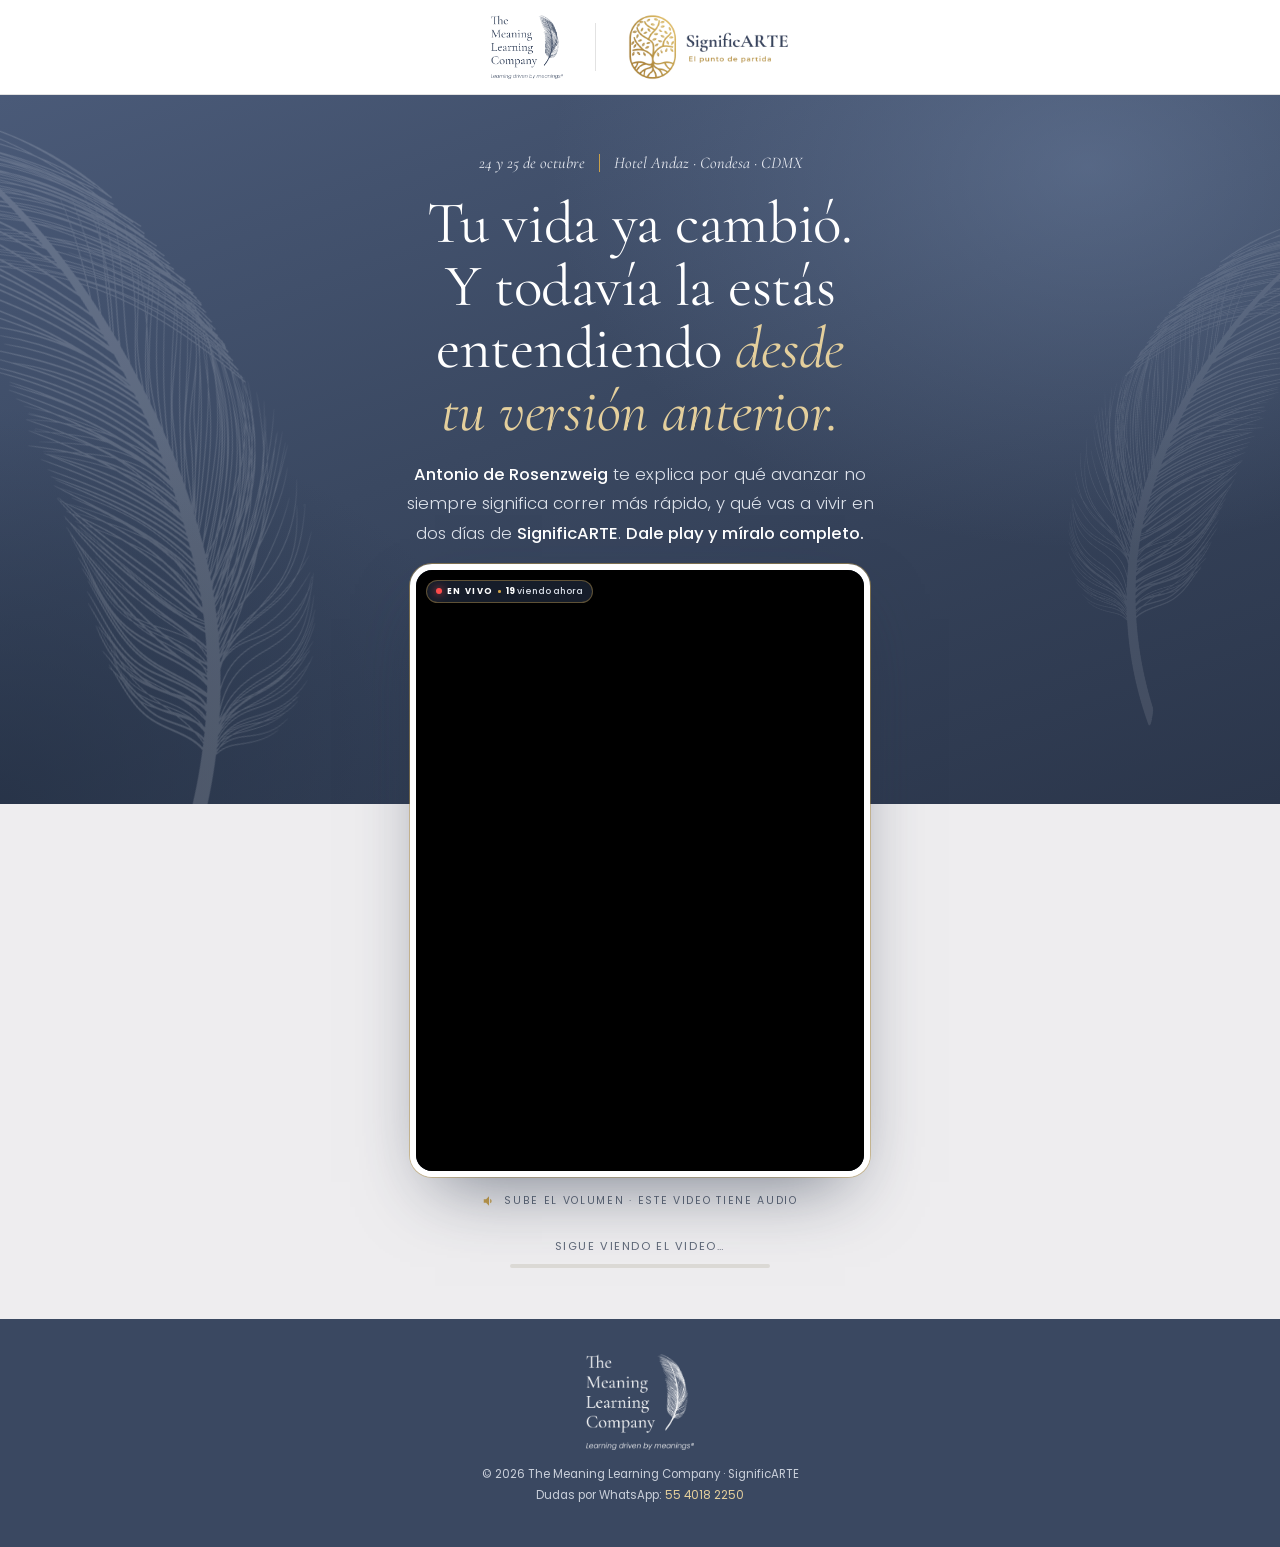
<file: index.html>
<!DOCTYPE html>
<html lang="es-MX">
<head>
<meta charset="UTF-8" />
<meta name="viewport" content="width=device-width, initial-scale=1.0" />
<!-- Meta Pixel Code -->
<script>
!function(f,b,e,v,n,t,s)
{if(f.fbq)return;n=f.fbq=function(){n.callMethod?
n.callMethod.apply(n,arguments):n.queue.push(arguments)};
if(!f._fbq)f._fbq=n;n.push=n;n.loaded=!0;n.version='2.0';
n.queue=[];t=b.createElement(e);t.async=!0;
t.src=v;s=b.getElementsByTagName(e)[0];
s.parentNode.insertBefore(t,s)}(window, document,'script',
'https://connect.facebook.net/en_US/fbevents.js');
fbq('init', '843814255481205');
fbq('track', 'PageView');
</script>
<noscript><img height="1" width="1" style="display:none"
src="https://www.facebook.com/tr?id=843814255481205&ev=PageView&noscript=1"
/></noscript>
<!-- End Meta Pixel Code -->
<title>SignificARTE · Mira este video antes de decidir</title>
<meta name="description" content="Antonio de Rosenzweig te explica en pocos minutos qué vas a vivir en SignificARTE. 24 y 25 de octubre, Hotel Andaz, CDMX." />
<meta property="og:title" content="SignificARTE · 24 y 25 de octubre · CDMX" />
<meta property="og:description" content="Tu vida ya cambió. Y todavía la estás entendiendo desde tu versión anterior. Dale play." />
<meta property="og:type" content="website" />
<meta property="og:image" content="img/significarte-logo.webp" />
<meta name="theme-color" content="#3A4861" />
<link rel="icon" href="img/favicon.png" />
<link rel="preconnect" href="https://fonts.googleapis.com" />
<link rel="preconnect" href="https://fonts.gstatic.com" crossorigin />
<link href="https://fonts.googleapis.com/css2?family=Cormorant+Garamond:ital,wght@0,300;0,400;0,500;0,600;1,300;1,400;1,500&family=EB+Garamond:ital@0;1&family=Poppins:wght@300;400;500;600;700&display=swap" rel="stylesheet" />

<style>
/* ============================================================
   SIGNIFICARTE · VSL vertical
   Estilo The Meaning Learning Company: azul pizarra + oro + blanco
   ============================================================ */
:root{
  --navy:#3A4861;
  --navy-2:#2F3B51;
  --navy-3:#243044;
  --gold:#CAA149;
  --gold-2:#B88F3A;
  --gold-soft:#E4CF9C;
  --wine:#8B0000;
  --paper:#FFFFFF;
  --mist:#EEEDEF;
  --ink:#3A4861;
  --ink-soft:#5F6878;
  --muted:#8F8F8F;
  --line:#E2E2E2;
  --serif:'Cormorant Garamond', 'EB Garamond', Georgia, serif;
  --sans:'Poppins', -apple-system, BlinkMacSystemFont, 'Segoe UI', sans-serif;
}

*{margin:0;padding:0;box-sizing:border-box}
html{scroll-behavior:smooth}
body{font-family:var(--sans);color:var(--ink);background:var(--mist);-webkit-font-smoothing:antialiased;overflow-x:hidden}
img{display:block;max-width:100%}

/* ---------- Barra superior (como su menú) ---------- */
.topbar{background:#fff;border-bottom:1px solid var(--line)}
.topbar .in{max-width:1080px;margin:0 auto;padding:14px 16px;display:flex;align-items:center;justify-content:center;gap:clamp(16px,4vw,32px)}
.topbar .tm{height:64px;width:auto;max-width:none}
.topbar .sg{height:66px;width:auto;max-width:none}
.topbar .div{width:1px;height:48px;background:var(--line)}
@media (max-width:420px){.topbar .tm{height:50px}.topbar .sg{height:50px}.topbar .div{height:38px}}

/* ---------- Hero azul con pluma ---------- */
.hero{
  position:relative;overflow:hidden;color:#fff;text-align:center;
  background:
    radial-gradient(70% 90% at 85% 10%, rgba(120,140,175,.45) 0%, rgba(120,140,175,0) 60%),
    radial-gradient(60% 80% at 0% 100%, rgba(36,48,68,.8) 0%, rgba(36,48,68,0) 70%),
    linear-gradient(160deg,#4A5A78 0%, #3A4861 45%, #2B364B 100%);
  padding:clamp(2.2rem,6vw,3.6rem) 16px clamp(12rem,38vw,16rem);
}
.hero .feather{
  position:absolute;pointer-events:none;opacity:.16;
  filter:brightness(0) invert(1);
}
.hero .feather.f1{height:130%;left:-6%;top:-12%;transform:rotate(-18deg)}
.hero .feather.f2{height:85%;right:-4%;top:6%;transform:rotate(22deg) scaleX(-1);opacity:.10}
@media (max-width:700px){.hero .feather.f1{height:95%;left:-22%}.hero .feather.f2{height:60%;right:-16%}}

.hero .in{position:relative;z-index:1;max-width:760px;margin:0 auto}
.badge{width:min(230px,58vw);height:auto;margin:0 auto 1.2rem;border-radius:18px;box-shadow:0 18px 40px -18px rgba(0,0,0,.55)}

.datebar{
  display:flex;align-items:center;justify-content:center;gap:14px;flex-wrap:wrap;
  font-family:var(--serif);font-style:italic;font-size:1.02rem;color:#E6E9F0;margin-bottom:1.2rem;
}
.datebar .v{width:1px;height:18px;background:var(--gold)}

h1{
  font-family:var(--serif);font-weight:400;
  font-size:clamp(2.1rem,6.3vw,3.7rem);line-height:1.06;letter-spacing:-.005em;
  color:#fff;margin:0 auto;max-width:20ch;text-wrap:balance;
}
h1 em{font-style:italic;color:var(--gold-soft)}

.sub{
  margin:1.1rem auto 0;max-width:48ch;
  font-size:clamp(.92rem,2vw,1.04rem);line-height:1.75;color:#DCE1EA;font-weight:300;
}
.sub b{color:#fff;font-weight:500}

/* ---------- Bloque claro con el VSL ---------- */
.stage{position:relative;text-align:center;padding:0 16px 3.2rem}
.vsl{position:relative;margin:calc(-1 * clamp(11rem,36vw,15rem)) auto 0;width:min(100%,460px,calc(74vh * .75));min-width:min(100%,280px);z-index:2}
.vsl-frame{
  position:relative;width:100%;aspect-ratio:3/4;border-radius:22px;overflow:hidden;
  background:linear-gradient(170deg,#4A5A78 0%,#2B364B 100%);
  border:6px solid #fff;
  box-shadow:0 30px 70px -25px rgba(36,48,68,.6), 0 0 0 1px rgba(202,161,73,.5);
}
.vsl-frame iframe,.vsl-frame video{position:absolute;inset:0;width:100%;height:100%;border:0;background:#000;object-fit:contain}

.live-badge{
  position:absolute;top:10px;left:10px;z-index:3;display:flex;align-items:center;gap:.32rem;
  padding:.26rem .55rem;border-radius:100px;
  background:rgba(36,48,68,.62);-webkit-backdrop-filter:blur(7px);backdrop-filter:blur(7px);
  border:1px solid rgba(202,161,73,.4);pointer-events:none;
}
.live-badge .livedot{width:6px;height:6px;border-radius:50%;background:#FF4B4B;box-shadow:0 0 8px #FF4B4B;animation:blink 1.4s infinite}
.live-badge .lv{font-size:.52rem;letter-spacing:.16em;text-transform:uppercase;font-weight:700;color:#fff}
.live-badge .sep2{width:2.5px;height:2.5px;border-radius:50%;background:var(--gold)}
.live-badge .cnt{font-size:.56rem;color:#DCE1EA;font-weight:500}
.live-badge .cnt b{color:#fff;font-weight:700}
@keyframes blink{0%,100%{opacity:1}50%{opacity:.25}}

.poster{position:absolute;inset:0;display:flex;flex-direction:column;align-items:center;justify-content:center;gap:1.05rem;cursor:pointer;padding:1.5rem;color:#fff}
.poster .pf{position:absolute;height:88%;right:-18%;bottom:-6%;opacity:.13;filter:brightness(0) invert(1);transform:rotate(14deg);pointer-events:none}
.play{
  position:relative;width:78px;height:78px;border-radius:50%;
  display:flex;align-items:center;justify-content:center;
  background:var(--gold);box-shadow:0 14px 34px -10px rgba(202,161,73,.8);transition:transform .25s ease;
}
.play::before{content:"";position:absolute;inset:-10px;border-radius:50%;border:2px solid rgba(228,207,156,.5);animation:ring 2.2s ease-out infinite}
@keyframes ring{0%{transform:scale(1);opacity:.7}100%{transform:scale(1.5);opacity:0}}
.poster:hover .play{transform:scale(1.07)}
.play svg{width:28px;height:28px;margin-left:5px;fill:#fff}
.poster .lbl{position:relative;color:var(--gold-soft);font-size:.62rem;letter-spacing:.3em;text-transform:uppercase;font-weight:600}
.poster .ttl{position:relative;font-family:var(--serif);font-style:italic;font-size:1.45rem;color:#fff;max-width:92%;line-height:1.22}
.poster .who{position:relative;font-size:.7rem;color:#DCE1EA;letter-spacing:.06em}

.mute-hint{
  margin-top:1rem;font-size:.66rem;letter-spacing:.16em;text-transform:uppercase;color:var(--ink-soft);
  display:flex;align-items:center;justify-content:center;gap:.5rem;
}
.mute-hint svg{width:14px;height:14px;fill:var(--gold)}

/* ---------- CTA con delay ---------- */
.cta-wrap{margin-top:1.8rem}
.locked{display:flex;flex-direction:column;align-items:center;gap:.55rem;color:var(--ink-soft);font-size:.7rem;letter-spacing:.14em;text-transform:uppercase;transition:opacity .4s ease}
.locked .bar{width:min(260px,70vw);height:4px;border-radius:100px;background:#DCDAD6;overflow:hidden}
.locked .bar span{display:block;height:100%;width:0;border-radius:100px;background:linear-gradient(90deg,var(--gold-2),var(--gold));transition:width .25s linear}
.locked.hide{opacity:0;pointer-events:none;height:0;margin:0;overflow:hidden}

.cta{opacity:0;transform:translateY(18px);pointer-events:none;height:0;overflow:hidden;transition:opacity .6s ease, transform .6s cubic-bezier(.2,.7,.2,1)}
.cta.show{opacity:1;transform:none;pointer-events:auto;height:auto;overflow:visible}

.card{
  max-width:440px;margin:0 auto;background:#fff;border-radius:6px;padding:1.6rem 1.4rem 1.5rem;
  box-shadow:0 18px 40px -26px rgba(36,48,68,.45);
}
.card .kicker{font-size:.62rem;letter-spacing:.28em;text-transform:uppercase;font-weight:600;color:var(--gold-2)}
.card h2{font-family:var(--serif);font-weight:400;font-size:2rem;color:var(--ink);line-height:1.1;margin-top:.3rem}
.card .rule{width:120px;height:1px;background:var(--line);margin:.9rem auto 1.1rem}

/* Fecha + lugar */
.ev{display:grid;grid-template-columns:auto 1fr;gap:14px;align-items:center;text-align:left;
  padding:14px;border-radius:14px;background:linear-gradient(135deg,#F8F6F1,#F1EEE6);border:1px solid #EAE3D2}
.ev + .ev{margin-top:10px}
.cal{width:66px;border-radius:12px;overflow:hidden;background:#fff;text-align:center;box-shadow:0 8px 18px -10px rgba(36,48,68,.45);border:1px solid #E6E1D6}
.cal .m{background:var(--wine);color:#fff;font-size:.58rem;font-weight:700;letter-spacing:.18em;padding:4px 0}
.cal .d{font-family:var(--serif);font-size:1.55rem;font-weight:600;color:var(--ink);line-height:1;padding:7px 0 2px}
.cal .y{font-size:.55rem;color:var(--muted);padding-bottom:6px;letter-spacing:.1em}
.pin{width:66px;height:66px;border-radius:12px;display:flex;align-items:center;justify-content:center;background:var(--navy);box-shadow:0 8px 18px -10px rgba(36,48,68,.6)}
.pin svg{width:28px;height:28px;fill:var(--gold)}
.ev .t{font-weight:700;color:var(--ink);font-size:.95rem;line-height:1.3;text-wrap:balance}
.ev .t.w{color:var(--wine)}
.ev .s{font-size:.74rem;color:var(--ink-soft);margin-top:3px;line-height:1.45}
.ev a{color:var(--gold-2);font-weight:600;text-decoration:none;font-size:.72rem;display:inline-flex;align-items:center;gap:4px;margin-top:4px}
.ev a:hover{text-decoration:underline}

.btn{
  position:relative;display:inline-flex;align-items:center;justify-content:center;gap:.6rem;
  margin-top:1.25rem;padding:.95rem 2.2rem;border-radius:100px;text-decoration:none;
  background:var(--gold);color:#fff;font-weight:600;font-size:.88rem;letter-spacing:.16em;text-transform:uppercase;
  box-shadow:0 14px 30px -12px rgba(202,161,73,.85);overflow:hidden;transition:background .2s ease, transform .2s ease;
  animation:pulse 2.4s ease-in-out infinite;
}
.btn::before{content:"";position:absolute;top:0;left:-60%;width:50%;height:100%;background:linear-gradient(105deg,transparent,rgba(255,255,255,.4),transparent);transform:skewX(-18deg);animation:sheen 3.4s ease-in-out infinite}
@keyframes sheen{0%{left:-60%}55%,100%{left:140%}}
@keyframes pulse{0%,100%{box-shadow:0 14px 30px -12px rgba(202,161,73,.7)}50%{box-shadow:0 18px 40px -10px rgba(202,161,73,1)}}
.btn svg{position:relative;width:17px;height:17px;fill:#fff}
.btn span{position:relative}
.btn:hover{background:var(--gold-2);transform:translateY(-2px)}
.scarcity{margin-top:.9rem;font-size:.74rem;color:var(--ink-soft);line-height:1.5}
.scarcity b{color:var(--ink)}

/* ---------- Footer azul ---------- */
footer{background:var(--navy);color:#C9CFDA;text-align:center;padding:2.2rem 16px 2.6rem;font-size:.72rem;line-height:1.8}
footer img{height:96px;width:auto;margin:0 auto .9rem;opacity:.95}
footer .tag{font-style:italic;color:#E6E9F0;margin-bottom:.6rem;font-size:.8rem}
footer a{color:var(--gold-soft);text-decoration:none}

/* ---------- Notificación "apartó su lugar" ---------- */
.notif{
  position:fixed;left:22px;bottom:22px;z-index:60;
  display:flex;align-items:center;gap:.8rem;width:min(350px,calc(100vw - 32px));
  padding:.78rem .95rem;padding-right:1.6rem;border-radius:12px;
  background:#fff;border:1px solid var(--line);border-left:4px solid var(--gold);
  box-shadow:0 22px 50px -18px rgba(36,48,68,.5);
  opacity:0;transform:translateY(22px) scale(.96);pointer-events:none;
  transition:opacity .5s ease, transform .5s cubic-bezier(.2,.7,.2,1);
}
.notif.show{opacity:1;transform:none;pointer-events:auto}
.notif .av{
  position:relative;width:44px;height:44px;border-radius:50%;flex:0 0 44px;
  display:flex;align-items:center;justify-content:center;
  font-family:var(--serif);font-weight:600;font-size:1.1rem;color:#fff;background:var(--navy);
}
.notif .av .flag{position:absolute;bottom:-3px;right:-4px;font-size:.78rem;line-height:1}
.notif .txt{flex:1;min-width:0;text-align:left}
.notif .nm{font-size:.82rem;color:var(--ink);font-weight:600;line-height:1.25}
.notif .ac{font-size:.74rem;color:var(--ink-soft);line-height:1.35;margin-top:1px}
.notif .ac b{color:var(--gold-2);font-weight:600}
.notif .meta{display:flex;align-items:center;gap:.4rem;font-size:.62rem;color:var(--muted);margin-top:3px;flex-wrap:wrap}
.notif .meta .v{display:inline-flex;align-items:center;gap:.2rem;color:#2E9E5B}
.notif .meta .v svg{width:10px;height:10px;fill:#2E9E5B}
.notif .x{position:absolute;top:7px;right:9px;width:16px;height:16px;border:0;background:none;color:var(--muted);font-size:1rem;line-height:1;cursor:pointer;padding:0}

@media (max-width:560px){
  .notif{left:12px;right:12px;bottom:12px;width:auto}
  .btn{width:100%;padding:1rem 1rem;letter-spacing:.12em}
}
@media (prefers-reduced-motion:reduce){*{animation:none!important}}
</style>
</head>
<body>

<header class="topbar">
  <div class="in">
    <img class="tm" src="img/tmlc-logo.png" alt="The Meaning Learning Company" width="552" height="491" />
    <span class="div" aria-hidden="true"></span>
    <img class="sg" src="img/significarte-logo.webp" alt="SignificARTE · El punto de partida" width="900" height="368" />
  </div>
</header>

<section class="hero">
  <img class="feather f1" src="img/feather.webp" alt="" aria-hidden="true" />
  <img class="feather f2" src="img/feather.webp" alt="" aria-hidden="true" />
  <div class="in">
    <div class="datebar"><span>24 y 25 de octubre</span><span class="v"></span><span>Hotel Andaz · Condesa · CDMX</span></div>

    <h1>Tu vida ya cambió. Y todavía la estás entendiendo <em>desde tu versión anterior.</em></h1>

    <p class="sub"><b>Antonio de Rosenzweig</b> te explica por qué avanzar no siempre significa correr más rápido, y qué vas a vivir en dos días de <b>SignificARTE</b>. <b>Dale play y míralo completo.</b></p>
  </div>
</section>

<main class="stage">

  <!-- VSL VERTICAL 3:4. Pon el link en CONFIG.VIDEO_URL (abajo). -->
  <div class="vsl">
    <div class="vsl-frame" id="vslFrame">
      <div class="poster" id="poster">
        <img class="pf" src="img/feather.webp" alt="" aria-hidden="true" />
        <span class="play"><svg viewBox="0 0 24 24"><path d="M8 5v14l11-7z"/></svg></span>
        <span class="lbl">Dale play</span>
        <span class="ttl">“No vives solamente lo que ocurre. Vives el significado que construyes.”</span>
        <span class="who">Antonio de Rosenzweig</span>
      </div>
      <span class="live-badge">
        <span class="livedot"></span>
        <span class="lv">En vivo</span>
        <span class="sep2"></span>
        <span class="cnt"><b id="liveCount">19</b> viendo ahora</span>
      </span>
    </div>
  </div>

  <div class="mute-hint" id="muteHint">
    <svg viewBox="0 0 24 24"><path d="M3 9v6h4l5 5V4L7 9H3zm13.5 3a4.5 4.5 0 00-2.5-4v8a4.5 4.5 0 002.5-4z"/></svg>
    Sube el volumen · este video tiene audio
  </div>

  <div class="cta-wrap">
    <div class="locked" id="locked">
      <span id="lockedTxt">Sigue viendo el video…</span>
      <div class="bar"><span id="lockedBar"></span></div>
    </div>

    <div class="cta" id="cta">
      <div class="card">
        <div class="kicker">Próximo curso presencial</div>
        <h2>SignificARTE</h2>
        <div class="rule"></div>

        <div class="ev">
          <div class="cal"><div class="m">OCTUBRE</div><div class="d">24·25</div><div class="y">2026</div></div>
          <div>
            <div class="t w">Sábado 24 y Domingo 25 de octubre</div>
            <div class="s">2 días presenciales con Antonio de Rosenzweig</div>
          </div>
        </div>

        <div class="ev">
          <div class="pin"><svg viewBox="0 0 24 24"><path d="M12 2a7 7 0 00-7 7c0 5.2 7 13 7 13s7-7.8 7-13a7 7 0 00-7-7zm0 9.5A2.5 2.5 0 1112 6.5a2.5 2.5 0 010 5z"/></svg></div>
          <div>
            <div class="t">Hotel Andaz</div>
            <div class="s">Condesa · Ciudad de México</div>
            <a href="https://www.google.com/maps/search/?api=1&amp;query=Hotel+Andaz+Condesa+Ciudad+de+Mexico" target="_blank" rel="noopener">Ver en el mapa →</a>
          </div>
        </div>

        <a href="agendar.html" class="btn" id="ctaBtn">
          <svg viewBox="0 0 24 24"><path d="M19 4h-1V2h-2v2H8V2H6v2H5a2 2 0 00-2 2v14a2 2 0 002 2h14a2 2 0 002-2V6a2 2 0 00-2-2zm0 16H5V9h14v11zm-8.5-2.3l-3.2-3.2 1.4-1.4 1.8 1.8 4.8-4.8 1.4 1.4z"/></svg>
          <span>Apartar mi lugar</span>
        </a>
        <div class="scarcity">Preventa con 25% de descuento hasta el 9 de octubre. <b>Cupo limitado.</b></div>
      </div>

    </div>
  </div>

</main>

<div class="notif" id="notif" role="status" aria-live="polite">
  <button class="x" id="notifX" aria-label="Cerrar">&times;</button>
  <div class="av"><span id="notifIni">MG</span><span class="flag">🇲🇽</span></div>
  <div class="txt">
    <div class="nm" id="notifNm">Mariana González</div>
    <div class="ac">apartó su lugar en <b>SignificARTE</b></div>
    <div class="meta">
      <span id="notifPlace">Ciudad de México · hace un momento</span>
      <span class="v"><svg viewBox="0 0 24 24"><path d="M9 16.2l-3.5-3.5L4 14.2 9 19.2 20 8.2l-1.5-1.5z"/></svg> verificado</span>
    </div>
  </div>
</div>

<footer>
  <img src="img/tmlc-logo-white.png" alt="The Meaning Learning Company" width="552" height="491" />
  © <span id="yr"></span> The Meaning Learning Company · SignificARTE<br>
  Dudas por WhatsApp: <a href="https://wa.me/525540182250?text=Hola%2C%20vi%20el%20video%20de%20SignificARTE%20y%20tengo%20una%20duda." target="_blank" rel="noopener">55 4018 2250</a>
</footer>

<script>
/* ============ CONFIGURACIÓN — edita solo esto ============ */
var CONFIG = {
  // VSL vertical: link de Vimeo (recomendado) o de un .mp4. Vacío = póster de prueba.
  VIDEO_URL: "https://player.vimeo.com/video/1232547051",

  // Segundos de video vistos antes de que aparezca el botón. 200 = 3:20
  REVEAL_SECONDS: 200,

  // El botón "Asegurar mi lugar" lleva a agendar.html (calendario iClosed).
  // El link de iClosed, WhatsApp y boletos se editan en agendar.html y gracias.html.
};
/* =========================================================== */

document.getElementById('yr').textContent = new Date().getFullYear();

// Botón "Asegurar mi lugar" → página de agenda
document.getElementById('ctaBtn').addEventListener('click', function(){ if(window.fbq) fbq('trackCustom','Asegurar_Lugar_Click'); });

// VSL + botón con retraso
(function(){
  var R = CONFIG.REVEAL_SECONDS;
  var frame = document.getElementById('vslFrame'), poster = document.getElementById('poster');
  var locked = document.getElementById('locked'), lockedTxt = document.getElementById('lockedTxt'),
      bar = document.getElementById('lockedBar'), cta = document.getElementById('cta'),
      muteHint = document.getElementById('muteHint');
  var revealed = false, played = false, watched = 0;

  function fmt(s){ s=Math.max(0,Math.ceil(s)); var m=Math.floor(s/60),x=s%60; return m>0? m+':'+(x<10?'0':'')+x : x+'s'; }
  function onPlay(){
    if(played) return; played = true;
    if(muteHint) muteHint.style.display = 'none';
    if(window.fbq) fbq('trackCustom','VSL_Play');
  }
  function progress(sec){
    if(revealed) return;
    watched = Math.max(watched, sec);
    bar.style.width = Math.min(100, watched/R*100) + '%';
    var left = R - watched;
    lockedTxt.textContent = left > 0 ? 'Sigue viendo el video…' : 'Listo…';
    if(watched >= R) window.revealCTA();
  }
  window.revealCTA = function(){
    if(revealed) return; revealed = true;
    bar.style.width = '100%';
    locked.classList.add('hide');
    cta.classList.add('show');
    setTimeout(function(){ cta.scrollIntoView({behavior:'smooth', block:'center'}); }, 150);
    if(window.fbq) fbq('trackCustom','CTA_Revealed');
  };
  // Respaldo por reloj (si no hay API de tiempo real)
  function clock(){
    var start = Date.now();
    var t = setInterval(function(){ progress((Date.now()-start)/1000); if(revealed) clearInterval(t); }, 250);
  }

  var u = (CONFIG.VIDEO_URL || '').trim();
  var vm = u.match(/vimeo\.com\/(?:video\/)?(\d+)(?:\/([\w]+))?/);

  if(vm){
    poster.remove();
    var ifr = document.createElement('iframe');
    ifr.src = 'https://player.vimeo.com/video/'+vm[1]+'?'+(vm[2]?'h='+vm[2]+'&':'')+'badge=0&autopause=0&playsinline=1&loop=1&title=0&byline=0&portrait=0&dnt=1';
    ifr.allow = 'autoplay; fullscreen; picture-in-picture; encrypted-media';
    ifr.title = 'SignificARTE · VSL';
    frame.insertBefore(ifr, frame.firstChild);
    var s = document.createElement('script');
    s.src = 'https://player.vimeo.com/api/player.js';
    s.onload = function(){
      var p = new Vimeo.Player(ifr);
      p.on('play', onPlay);
      // Antes de que termine, regresa al inicio: así nunca aparece la pantalla final de Vimeo
      var looping = false;
      p.on('timeupdate', function(d){
        progress(d.seconds);
        if(!looping && d.duration && d.duration - d.seconds < 0.6){
          looping = true;
          p.setCurrentTime(0).then(function(){ return p.play(); }).catch(function(){}).then(function(){ setTimeout(function(){ looping = false; }, 1500); });
        }
      });
      // Al terminar, vuelve a empezar (sin pantalla final de Vimeo)
      p.on('ended', function(){ p.setCurrentTime(0).then(function(){ return p.play(); }).catch(function(){}); });
    };
    s.onerror = function(){ ifr.addEventListener('load', function(){ onPlay(); clock(); }); };
    document.head.appendChild(s);
  } else if(u){
    poster.addEventListener('click', function(){
      var v = document.createElement('video');
      v.src = u; v.controls = true; v.autoplay = true; v.playsInline = true;
      v.addEventListener('play', onPlay);
      v.addEventListener('timeupdate', function(){ progress(v.currentTime); });
      poster.remove(); frame.insertBefore(v, frame.firstChild);
    });
  } else {
    // Sin video todavía: el póster simula la reproducción para probar el botón
    poster.addEventListener('click', function(){
      if(played) return; onPlay();
      poster.querySelector('.lbl').textContent = 'Aquí va el VSL vertical';
      clock();
    });
  }
})();

// Contador "EN VIVO · X viendo"
(function(){
  var START = 19, TARGET = 87;
  var elc = document.getElementById('liveCount'), cur = START;
  function step(){
    if(cur < TARGET){
      var up = Math.random() < 0.84 ? (Math.random() < 0.7 ? 1 : 2) : 0;
      var down = (up === 0 && Math.random() < 0.5) ? 1 : 0;
      cur = Math.min(TARGET, Math.max(START, cur + up - down));
    } else {
      cur = TARGET + Math.floor(Math.random()*7) - 3;
    }
    elc.textContent = cur;
    setTimeout(step, 3500 + Math.random()*5000);
  }
  setTimeout(step, 4000);
})();

// Notificaciones "apartó su lugar" — todas de México, una cada 25 s
(function(){
  var FIRST_DELAY = 6000;    // primer aviso
  var VISIBLE     = 6000;    // tiempo visible
  var EVERY       = 25000;   // un aviso cada 25 s

  var names = [
    'Mariana González','Alejandro Hernández','Sofía Ramírez','Carlos Martínez','Daniela Herrera',
    'Fernanda López','Ricardo Torres','Gabriela Morales','Jorge Castillo','Ximena Navarro',
    'Andrea Jiménez','Luis Fernando Ruiz','Regina Cabrera','Eduardo Vázquez','Valeria Núñez',
    'Patricia Mendoza','Rodrigo Salinas','Paulina Garza','Héctor Domínguez','Lorena Aguilar',
    'Claudia Treviño','Diego Villarreal','Mónica Estrada','Javier Ortiz','Ana Sofía Rivas',
    'Verónica Chávez','Gustavo Medina','Natalia Cordero','Adriana Fuentes','Roberto Sandoval'
  ];
  var cities = [
    'Ciudad de México','Ciudad de México','Ciudad de México','Ciudad de México','Estado de México',
    'Guadalajara','Monterrey','Puebla','Querétaro','Toluca','Cuernavaca','Pachuca',
    'Mérida','León','San Luis Potosí','Aguascalientes','Morelia','Tijuana','Cancún','Veracruz'
  ];
  var times = ['hace un momento','hace 1 minuto','hace 2 minutos','hace 3 minutos','hace 5 minutos','hace 8 minutos'];

  var el = document.getElementById('notif'),
      iniEl = document.getElementById('notifIni'), nmEl = document.getElementById('notifNm'),
      placeEl = document.getElementById('notifPlace');
  var closed = false, last = -1, loop = null, hideT = null;

  function rnd(a){ return a[Math.floor(Math.random()*a.length)]; }
  function initials(n){ var p=n.split(' '); return (p[0][0]+(p[p.length-1][0]||'')).toUpperCase(); }
  function show(){
    if(closed) return;
    var i; do{ i = Math.floor(Math.random()*names.length); }while(i === last); last = i;
    nmEl.textContent = names[i]; iniEl.textContent = initials(names[i]);
    placeEl.textContent = rnd(cities)+' · '+rnd(times);
    el.classList.add('show');
    clearTimeout(hideT); hideT = setTimeout(function(){ el.classList.remove('show'); }, VISIBLE);
  }
  document.getElementById('notifX').addEventListener('click', function(){
    closed = true; el.classList.remove('show'); clearTimeout(hideT); clearInterval(loop);
  });
  setTimeout(function(){ show(); loop = setInterval(show, EVERY); }, FIRST_DELAY);
})();
</script>

</body>
</html>
</file>
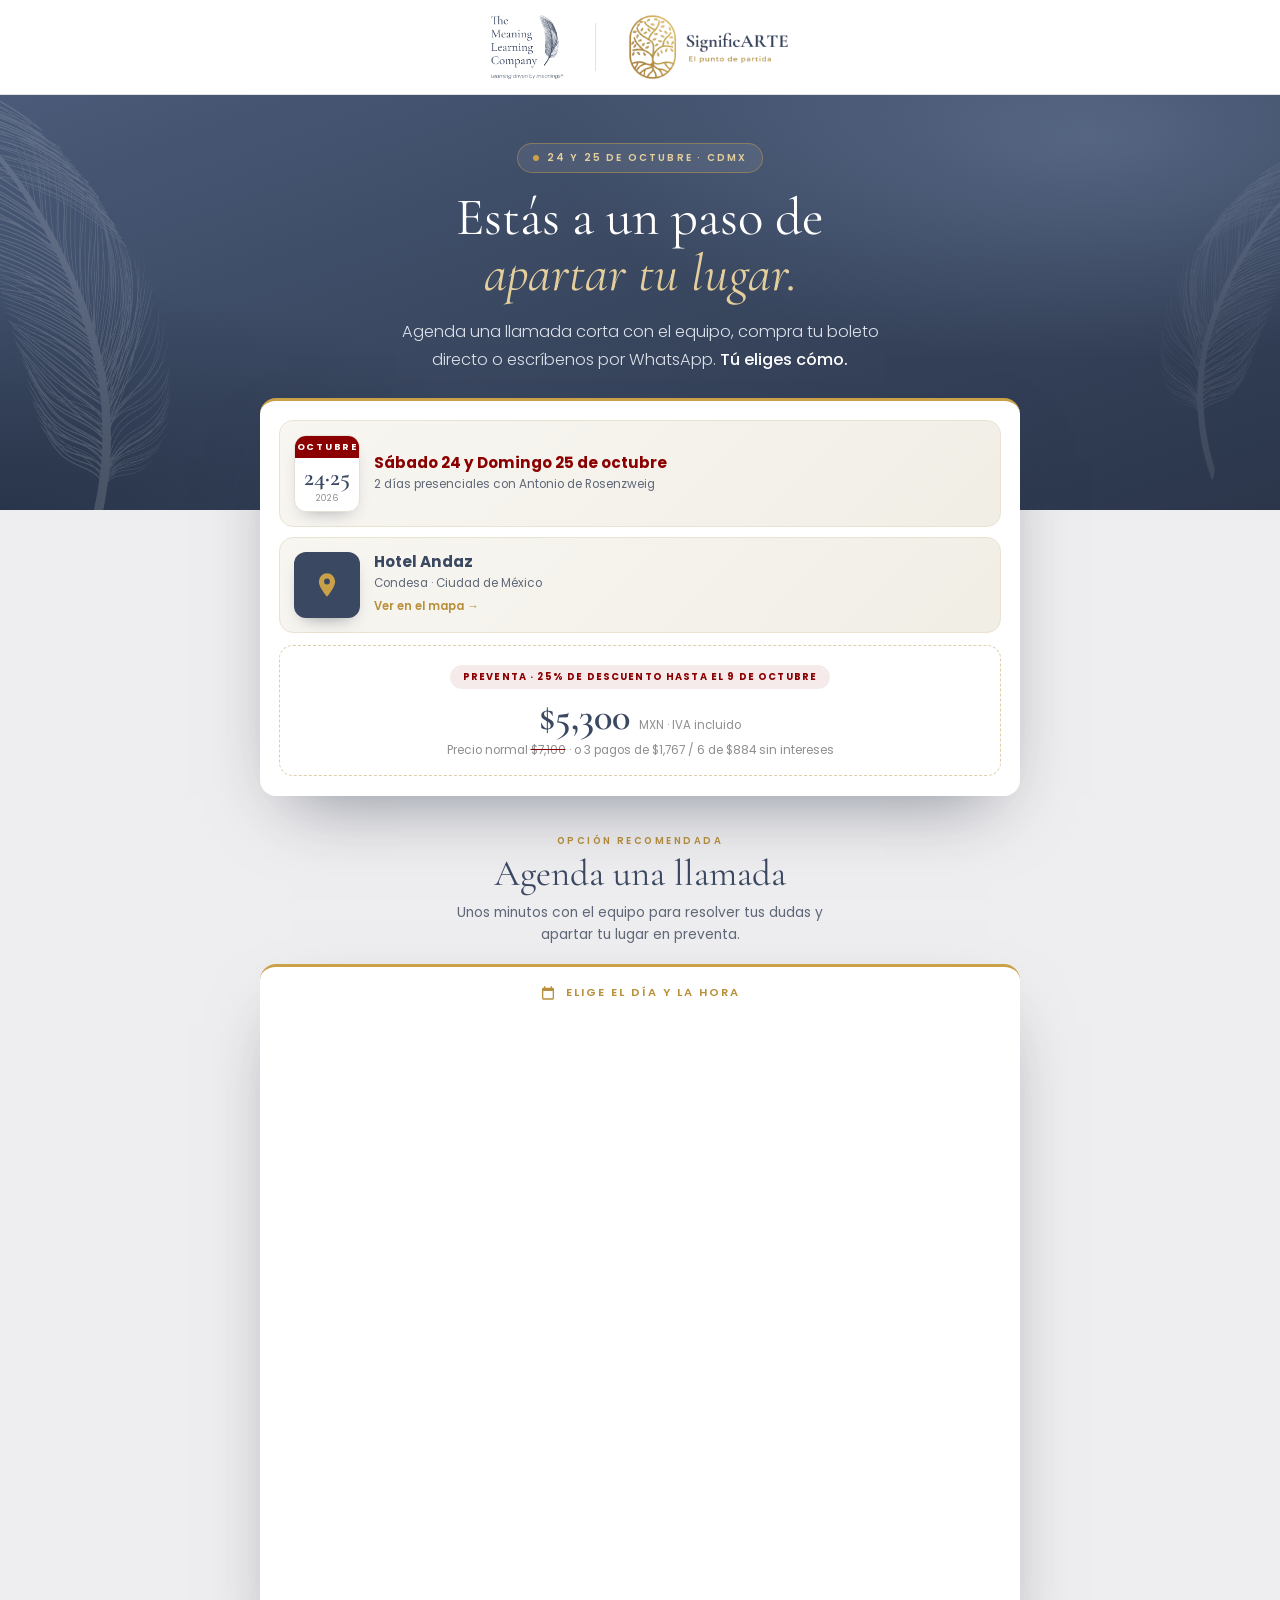
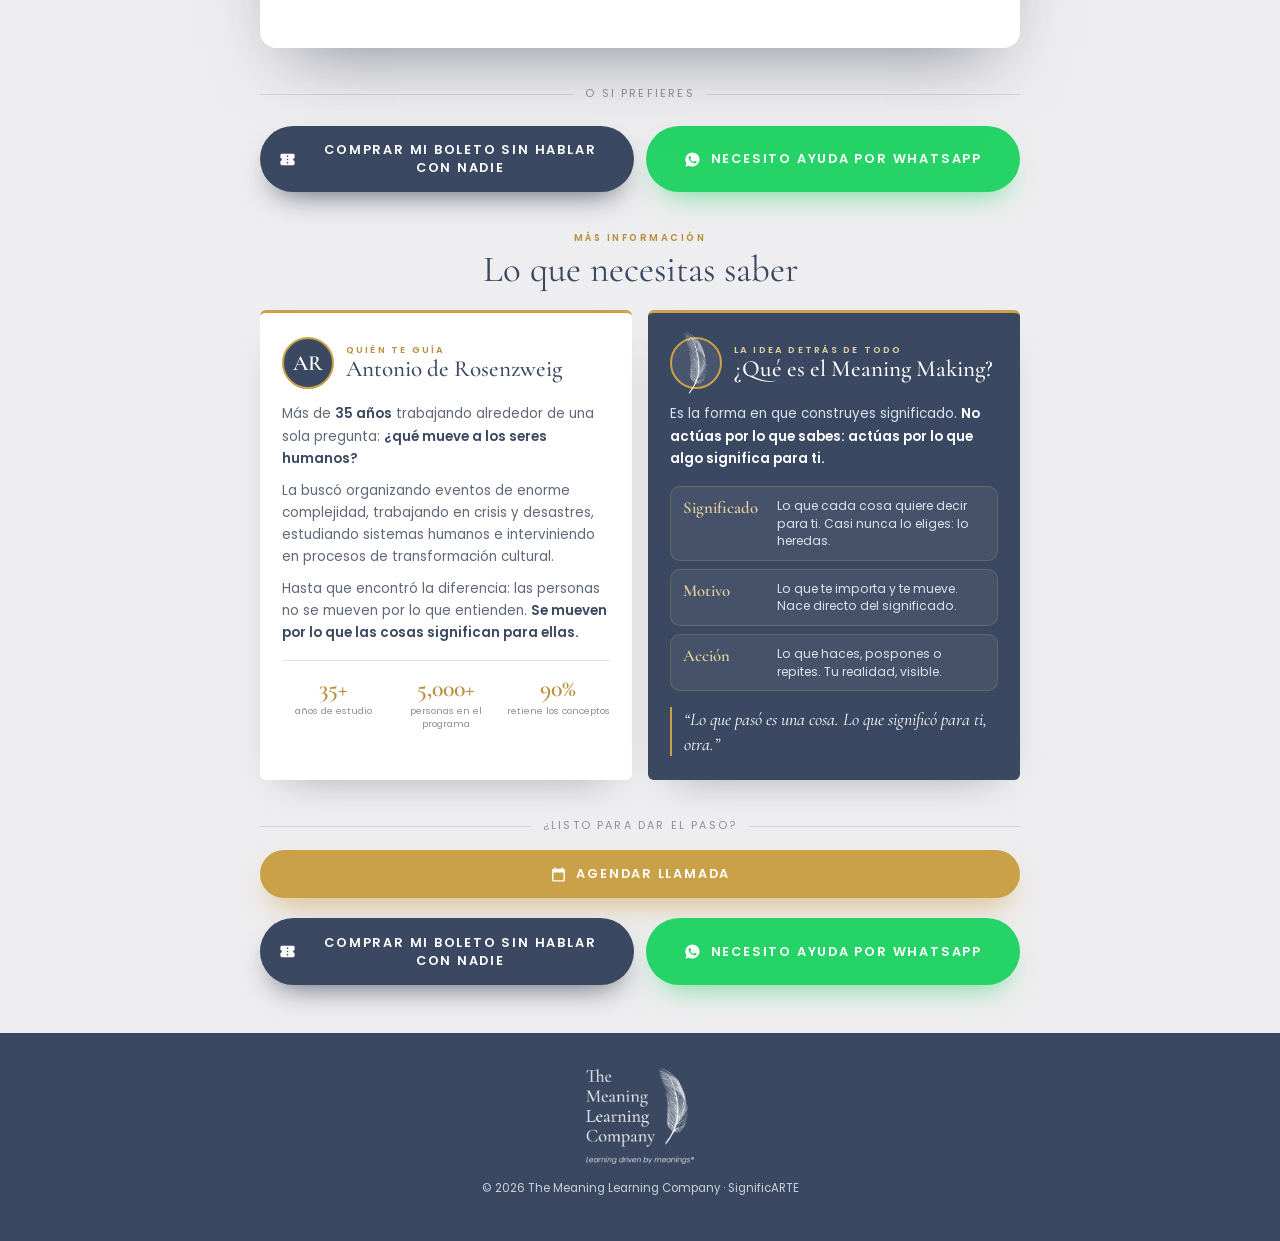
<file: agendar.html>
<!DOCTYPE html>
<html lang="es-MX">
<head>
<meta charset="UTF-8" />
<meta name="viewport" content="width=device-width, initial-scale=1.0" />
<!-- Meta Pixel Code -->
<script>
!function(f,b,e,v,n,t,s)
{if(f.fbq)return;n=f.fbq=function(){n.callMethod?
n.callMethod.apply(n,arguments):n.queue.push(arguments)};
if(!f._fbq)f._fbq=n;n.push=n;n.loaded=!0;n.version='2.0';
n.queue=[];t=b.createElement(e);t.async=!0;
t.src=v;s=b.getElementsByTagName(e)[0];
s.parentNode.insertBefore(t,s)}(window, document,'script',
'https://connect.facebook.net/en_US/fbevents.js');
fbq('init', '843814255481205');
fbq('track', 'PageView');
</script>
<noscript><img height="1" width="1" style="display:none"
src="https://www.facebook.com/tr?id=843814255481205&ev=PageView&noscript=1"
/></noscript>
<!-- End Meta Pixel Code -->
<title>Asegura tu lugar · SignificARTE</title>
<meta name="description" content="Agenda una llamada corta con el equipo de SignificARTE y asegura tu lugar. 24 y 25 de octubre, Hotel Andaz, CDMX." />
<meta name="robots" content="noindex" />
<meta name="theme-color" content="#3A4861" />
<link rel="icon" href="img/favicon.png" />
<link rel="preconnect" href="https://fonts.googleapis.com" />
<link rel="preconnect" href="https://fonts.gstatic.com" crossorigin />
<link href="https://fonts.googleapis.com/css2?family=Cormorant+Garamond:ital,wght@0,400;0,500;0,600;1,400;1,500&family=Poppins:wght@300;400;500;600;700&display=swap" rel="stylesheet" />
<link rel="stylesheet" href="css/site.css" />
<style>
#cal{min-height:640px}
#cal .iclosed-widget{width:100%;min-height:640px}
.evin{padding:1.2rem}
.evp .price{margin-top:12px;text-align:center;padding:1rem;border-radius:14px;border:1px dashed #DCCFA9}
.price .tag{display:inline-block;padding:.3rem .8rem;border-radius:100px;background:rgba(139,0,0,.08);color:var(--wine);font-size:.6rem;font-weight:700;letter-spacing:.12em;text-transform:uppercase;line-height:1.5}
.price .now{font-family:var(--serif);font-size:2.4rem;font-weight:600;color:var(--ink);line-height:1;margin-top:.55rem}
.price .now small{font-family:var(--sans);font-size:.72rem;color:var(--muted);font-weight:400}
.price .was{font-size:.74rem;color:var(--muted);margin-top:.35rem;line-height:1.5}
.price .was s{text-decoration-color:var(--wine)}
.sec{max-width:760px;margin:2.4rem auto 0}
.sec > .k{font-size:.6rem;letter-spacing:.26em;text-transform:uppercase;font-weight:600;color:var(--gold-2);margin-bottom:.35rem}
.sec > h2{font-family:var(--serif);font-weight:400;font-size:clamp(1.8rem,4.6vw,2.3rem);color:var(--ink);line-height:1.1}
.sec > .lead{font-size:.86rem;color:var(--ink-soft);line-height:1.6;max-width:46ch;margin:.5rem auto 0}
.calp{margin:1.1rem auto 0 !important}
.sec .info{margin-top:1.2rem}
.alts .grid{gap:12px}
.alts > .btn{margin:0 0 12px}
</style>
</head>
<body>

<header class="topbar">
  <div class="in">
    <img class="tm" src="img/tmlc-logo.png" alt="The Meaning Learning Company" width="552" height="491" />
    <span class="div" aria-hidden="true"></span>
    <img class="sg" src="img/significarte-logo.webp" alt="SignificARTE · El punto de partida" width="900" height="368" />
  </div>
</header>

<section class="hero">
  <img class="feather f1" src="img/feather.webp" alt="" aria-hidden="true" />
  <img class="feather f2" src="img/feather.webp" alt="" aria-hidden="true" />
  <div class="in">
    <span class="step"><span class="dot"></span> 24 y 25 de octubre · CDMX</span>
    <h1>Estás a un paso de <em>apartar tu lugar.</em></h1>
    <p class="sub">Agenda una llamada corta con el equipo, compra tu boleto directo o escríbenos por WhatsApp. <b>Tú eliges cómo.</b></p>
  </div>
</section>

<main class="stage">

  <!-- Detalles del evento -->
  <div class="panel evp">
    <div class="evin">
      <div class="ev">
        <div class="cal"><div class="m">OCTUBRE</div><div class="d">24·25</div><div class="y">2026</div></div>
        <div>
          <div class="t w">Sábado 24 y Domingo 25 de octubre</div>
          <div class="s">2 días presenciales con Antonio de Rosenzweig</div>
        </div>
      </div>
      <div class="ev">
        <div class="pin"><svg viewBox="0 0 24 24"><path d="M12 2a7 7 0 00-7 7c0 5.2 7 13 7 13s7-7.8 7-13a7 7 0 00-7-7zm0 9.5A2.5 2.5 0 1112 6.5a2.5 2.5 0 010 5z"/></svg></div>
        <div>
          <div class="t">Hotel Andaz</div>
          <div class="s">Condesa · Ciudad de México</div>
          <a href="https://www.google.com/maps/search/?api=1&amp;query=Hotel+Andaz+Condesa+Ciudad+de+Mexico" target="_blank" rel="noopener">Ver en el mapa →</a>
        </div>
      </div>
      <div class="price">
        <span class="tag">Preventa · 25% de descuento hasta el 9 de octubre</span>
        <div class="now">$5,300 <small>MXN · IVA incluido</small></div>
        <div class="was">Precio normal <s>$7,100</s> · o 3 pagos de $1,767 / 6 de $884 sin intereses</div>
      </div>
    </div>
  </div>

  <!-- Calendario iClosed -->
  <section class="sec" id="agenda">
    <div class="k">Opción recomendada</div>
    <h2>Agenda una llamada</h2>
    <p class="lead">Unos minutos con el equipo para resolver tus dudas y apartar tu lugar en preventa.</p>
    <div class="panel calp">
      <div class="ph"><svg viewBox="0 0 24 24"><path d="M19 4h-1V2h-2v2H8V2H6v2H5a2 2 0 00-2 2v14a2 2 0 002 2h14a2 2 0 002-2V6a2 2 0 00-2-2zm0 16H5V9h14v11z"/></svg> Elige el día y la hora</div>
      <div id="cal"></div>
    </div>
  </section>

  <!-- Otras opciones -->
  <section class="sec alts">
    <div class="or">o si prefieres</div>
    <div class="grid">
      <a class="btn navy js-ticket" href="#" target="_blank" rel="noopener"><svg viewBox="0 0 24 24"><path d="M22 10V6a2 2 0 00-2-2H4a2 2 0 00-2 2v4a2 2 0 010 4v4a2 2 0 002 2h16a2 2 0 002-2v-4a2 2 0 010-4zm-9 7.5h-2v-2h2v2zm0-4.5h-2v-2h2v2zm0-4.5h-2v-2h2v2z"/></svg> Comprar mi boleto sin hablar con nadie</a>
      <a class="btn wa js-wa" href="#" target="_blank" rel="noopener"><svg viewBox="0 0 24 24"><path d="M12 2a10 10 0 00-8.6 15.1L2 22l5-1.3A10 10 0 1012 2zm5.3 14.2c-.2.6-1.3 1.2-1.8 1.2-.5.1-1 .1-3.3-.8-2.8-1.1-4.5-4-4.7-4.2-.1-.2-1.1-1.5-1.1-2.8s.7-2 1-2.3c.2-.3.5-.3.7-.3h.5c.2 0 .4 0 .6.5l.8 2c.1.2.1.4 0 .5l-.4.6-.4.4c-.1.2-.3.3-.1.6.2.3.8 1.3 1.7 2.1 1.2 1 2.1 1.4 2.4 1.5.3.2.5.1.6-.1l.9-1.1c.2-.3.4-.2.7-.1l1.9.9c.3.1.5.2.5.3.1.2.1.7-.1 1.3z"/></svg> Necesito ayuda por WhatsApp</a>
    </div>
  </section>

  <!-- Más información -->
  <section class="sec">
    <div class="k">Más información</div>
    <h2>Lo que necesitas saber</h2>
      <div class="info">
        <article class="icard">
          <div class="head">
            <div class="mono">AR</div>
            <div><div class="lbl">Quién te guía</div><h3>Antonio de Rosenzweig</h3></div>
          </div>
          <p>Más de <b>35 años</b> trabajando alrededor de una sola pregunta: <b>¿qué mueve a los seres humanos?</b></p>
          <p>La buscó organizando eventos de enorme complejidad, trabajando en crisis y desastres, estudiando sistemas humanos e interviniendo en procesos de transformación cultural.</p>
          <p>Hasta que encontró la diferencia: las personas no se mueven por lo que entienden. <b>Se mueven por lo que las cosas significan para ellas.</b></p>
          <div class="stats">
            <div><strong>35+</strong><span>años de estudio</span></div>
            <div><strong>5,000+</strong><span>personas en el programa</span></div>
            <div><strong>90%</strong><span>retiene los conceptos</span></div>
          </div>
        </article>

        <article class="icard dark">
          <div class="head">
            <div class="mono"><img src="img/feather.webp" alt="" /></div>
            <div><div class="lbl">La idea detrás de todo</div><h3>¿Qué es el Meaning Making?</h3></div>
          </div>
          <p>Es la forma en que construyes significado. <b>No actúas por lo que sabes: actúas por lo que algo significa para ti.</b></p>
          <div class="flow">
            <div><b>Significado</b><span>Lo que cada cosa quiere decir para ti. Casi nunca lo eliges: lo heredas.</span></div>
            <div><b>Motivo</b><span>Lo que te importa y te mueve. Nace directo del significado.</span></div>
            <div><b>Acción</b><span>Lo que haces, pospones o repites. Tu realidad, visible.</span></div>
          </div>
          <div class="quote">“Lo que pasó es una cosa. Lo que significó para ti, otra.”</div>
        </article>
      </div>
  </section>

  <section class="sec alts">
    <div class="or">¿Listo para dar el paso?</div>
    <a class="btn" href="#agenda"><svg viewBox="0 0 24 24"><path d="M19 4h-1V2h-2v2H8V2H6v2H5a2 2 0 00-2 2v14a2 2 0 002 2h14a2 2 0 002-2V6a2 2 0 00-2-2zm0 16H5V9h14v11z"/></svg> Agendar llamada</a>
    <div class="grid">
      <a class="btn navy js-ticket" href="#" target="_blank" rel="noopener"><svg viewBox="0 0 24 24"><path d="M22 10V6a2 2 0 00-2-2H4a2 2 0 00-2 2v4a2 2 0 010 4v4a2 2 0 002 2h16a2 2 0 002-2v-4a2 2 0 010-4zm-9 7.5h-2v-2h2v2zm0-4.5h-2v-2h2v2zm0-4.5h-2v-2h2v2z"/></svg> Comprar mi boleto sin hablar con nadie</a>
      <a class="btn wa js-wa" href="#" target="_blank" rel="noopener"><svg viewBox="0 0 24 24"><path d="M12 2a10 10 0 00-8.6 15.1L2 22l5-1.3A10 10 0 1012 2zm5.3 14.2c-.2.6-1.3 1.2-1.8 1.2-.5.1-1 .1-3.3-.8-2.8-1.1-4.5-4-4.7-4.2-.1-.2-1.1-1.5-1.1-2.8s.7-2 1-2.3c.2-.3.5-.3.7-.3h.5c.2 0 .4 0 .6.5l.8 2c.1.2.1.4 0 .5l-.4.6-.4.4c-.1.2-.3.3-.1.6.2.3.8 1.3 1.7 2.1 1.2 1 2.1 1.4 2.4 1.5.3.2.5.1.6-.1l.9-1.1c.2-.3.4-.2.7-.1l1.9.9c.3.1.5.2.5.3.1.2.1.7-.1 1.3z"/></svg> Necesito ayuda por WhatsApp</a>
    </div>
  </section>

</main>

<footer>
  <img src="img/tmlc-logo-white.png" alt="The Meaning Learning Company" width="552" height="491" />
  © <span id="yr"></span> The Meaning Learning Company · SignificARTE
</footer>

<script>
/* ============ CONFIGURACIÓN — edita solo esto ============ */
var CONFIG = {
  // Link de tu evento en iClosed (Share → copia el link). Ej: "https://app.iclosed.io/e/tu-usuario/llamada-significarte"
  // En iClosed configura la redirección después de agendar a: https://zyxmxteam-lang.github.io/significarte-vsl/gracias.html
  ICLOSED_URL: "https://app.iclosed.io/e/significarte/asegura-tu-lugar-en-significarte-llamada-de-15-m",

  // Compra directa del boleto
  TICKET_URL: "https://live.eventtia.com/es/significarte",

  // WhatsApp: código de país + número, sin + ni espacios
  WHATSAPP: "525540182250"
};
/* =========================================================== */

document.getElementById('yr').textContent = new Date().getFullYear();
document.querySelectorAll('.js-ticket').forEach(function(a){ a.href = CONFIG.TICKET_URL;
  a.addEventListener('click', function(){ if(window.fbq) fbq('track','InitiateCheckout'); }); });
document.querySelectorAll('.js-wa').forEach(function(a){
  a.href = "https://wa.me/" + CONFIG.WHATSAPP + "?text=" + encodeURIComponent("Hola, vi el video de SignificARTE y necesito ayuda para apartar mi lugar.");
  a.addEventListener('click', function(){ if(window.fbq) fbq('track','Contact'); });
});

(function(){
  var box = document.getElementById('cal');
  var u = (CONFIG.ICLOSED_URL || '').trim();
  if(!u){
    box.innerHTML = '<div class="ph-empty"><span class="ic"><svg viewBox="0 0 24 24"><path d="M19 4h-1V2h-2v2H8V2H6v2H5a2 2 0 00-2 2v14a2 2 0 002 2h14a2 2 0 002-2V6a2 2 0 00-2-2zm0 16H5V9h14v11z"/></svg></span><b>Aquí va el calendario de iClosed</b>Pega el link de tu evento en CONFIG.ICLOSED_URL.</div>';
    box.style.minHeight = '0';
    return;
  }
  var w = document.createElement('div');
  w.className = 'iclosed-widget';
  w.setAttribute('data-url', u);
  w.setAttribute("title", "Asegura tu lugar en SignificARTE | Llamada de 15 m");
  w.style.width = '100%';
  w.style.height = "620px";
  box.appendChild(w);
  var s = document.createElement('script');
  s.src = 'https://app.iclosed.io/assets/widget.js';
  s.async = true;
  document.body.appendChild(s);
})();
</script>

</body>
</html>
</file>
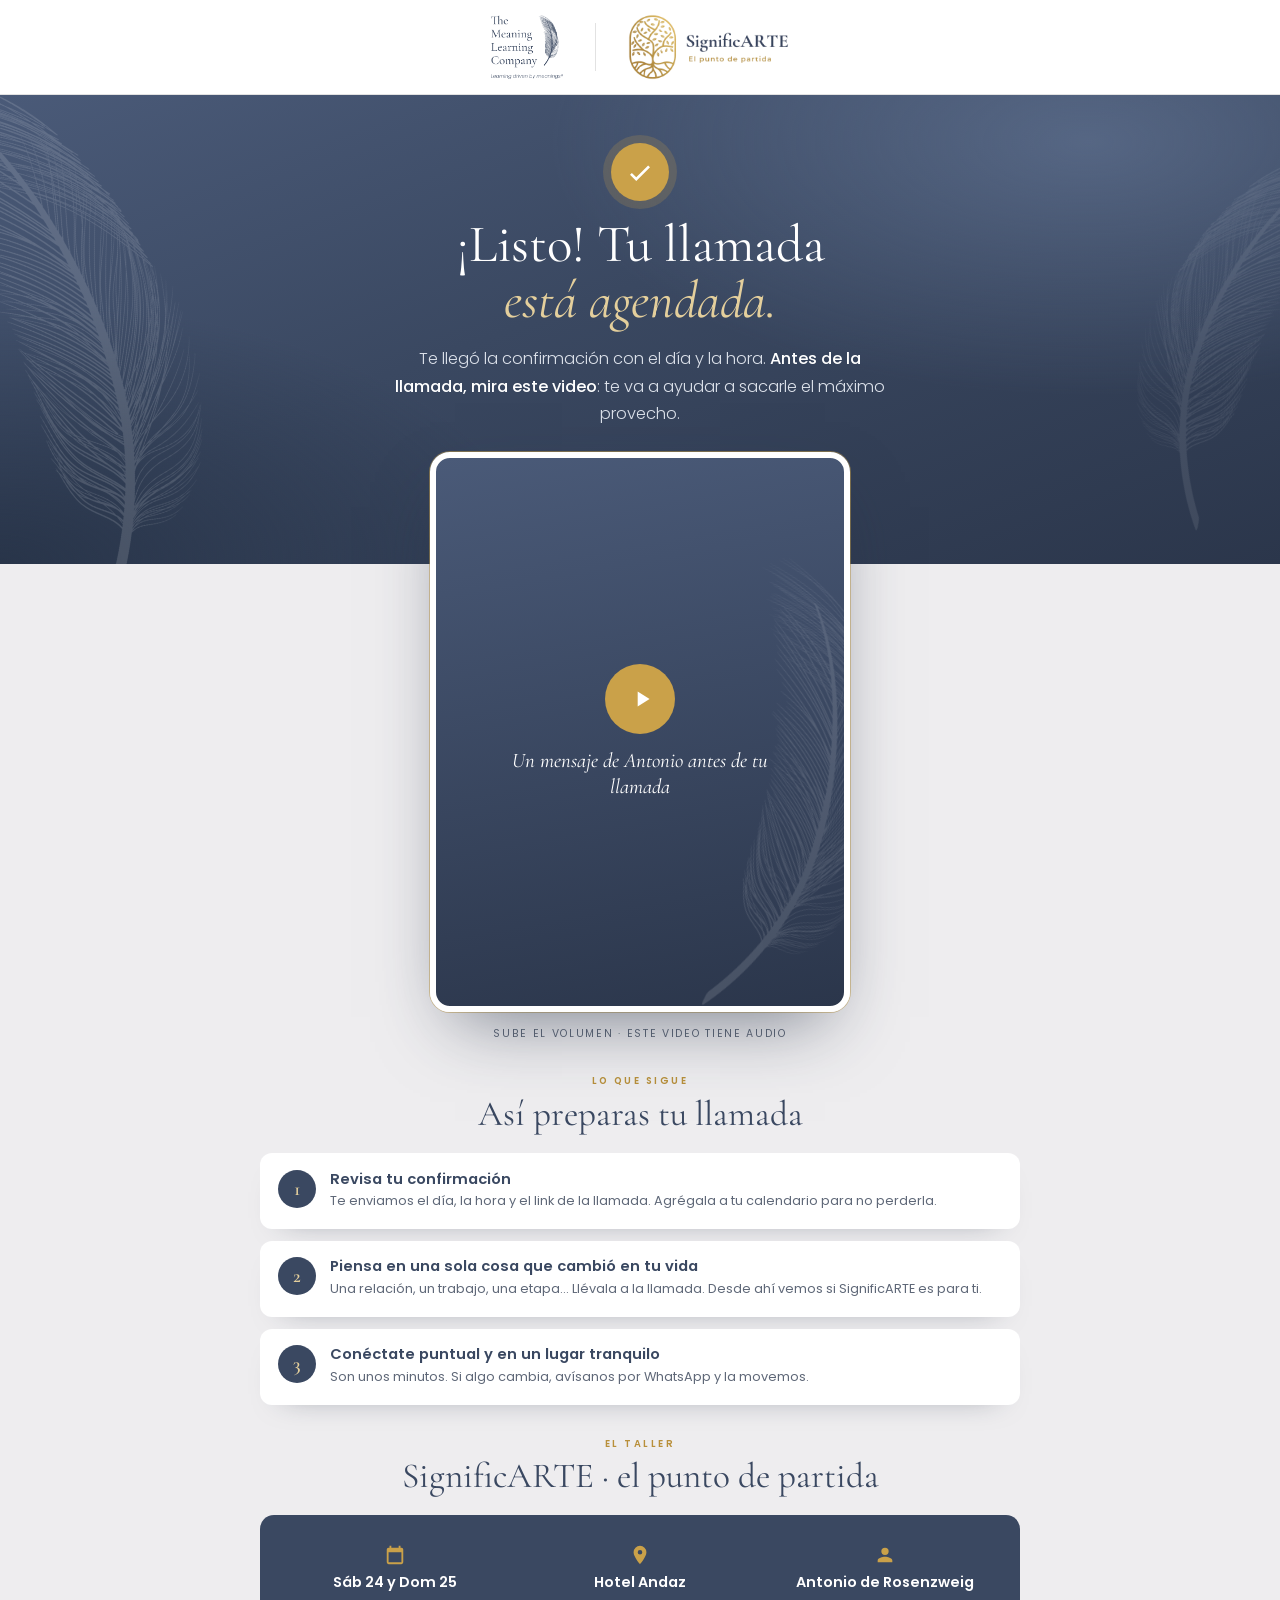
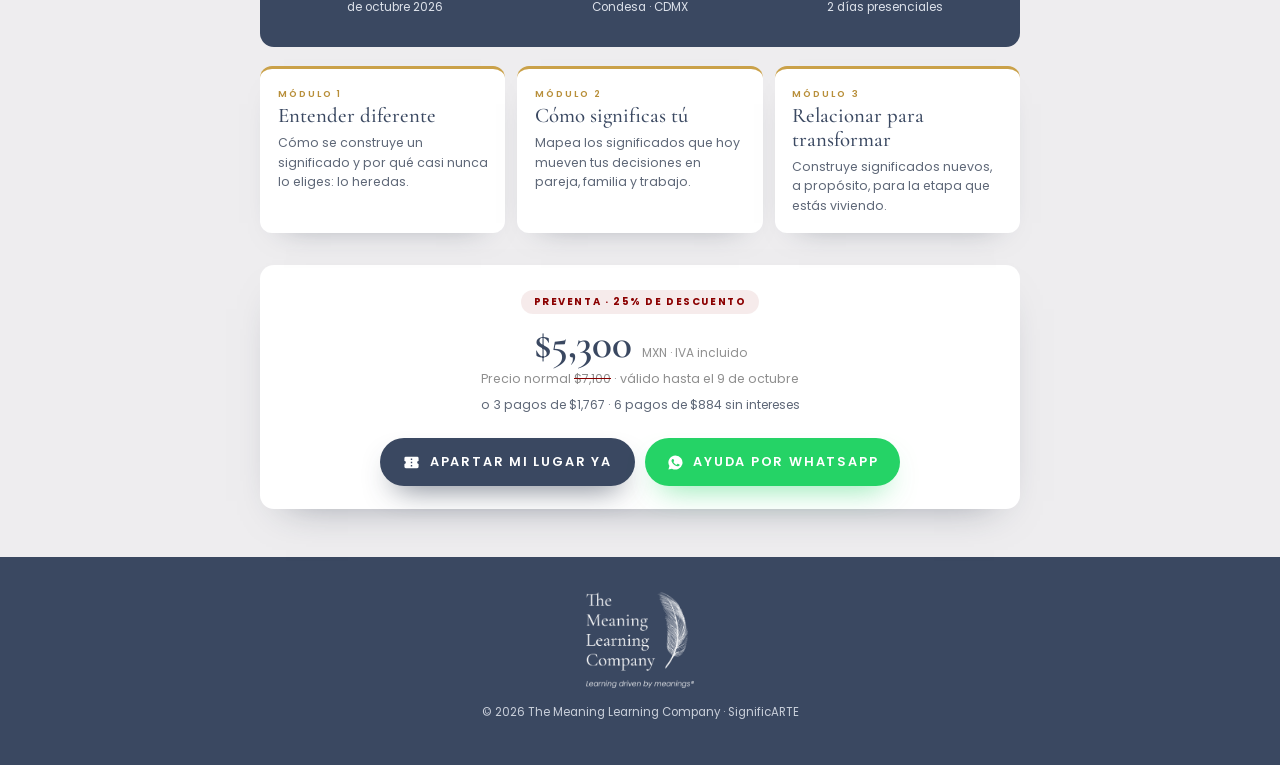
<file: gracias.html>
<!DOCTYPE html>
<html lang="es-MX">
<head>
<meta charset="UTF-8" />
<meta name="viewport" content="width=device-width, initial-scale=1.0" />
<!-- Meta Pixel Code -->
<script>
!function(f,b,e,v,n,t,s)
{if(f.fbq)return;n=f.fbq=function(){n.callMethod?
n.callMethod.apply(n,arguments):n.queue.push(arguments)};
if(!f._fbq)f._fbq=n;n.push=n;n.loaded=!0;n.version='2.0';
n.queue=[];t=b.createElement(e);t.async=!0;
t.src=v;s=b.getElementsByTagName(e)[0];
s.parentNode.insertBefore(t,s)}(window, document,'script',
'https://connect.facebook.net/en_US/fbevents.js');
fbq('init', '843814255481205');
fbq('track', 'PageView');
</script>
<noscript><img height="1" width="1" style="display:none"
src="https://www.facebook.com/tr?id=843814255481205&ev=PageView&noscript=1"
/></noscript>
<!-- End Meta Pixel Code -->
<title>Llamada agendada · SignificARTE</title>
<meta name="description" content="Tu llamada con el equipo de SignificARTE está agendada." />
<meta name="robots" content="noindex" />
<meta name="theme-color" content="#3A4861" />
<link rel="icon" href="img/favicon.png" />
<link rel="preconnect" href="https://fonts.googleapis.com" />
<link rel="preconnect" href="https://fonts.gstatic.com" crossorigin />
<link href="https://fonts.googleapis.com/css2?family=Cormorant+Garamond:ital,wght@0,400;0,500;0,600;1,400;1,500&family=Poppins:wght@300;400;500;600;700&display=swap" rel="stylesheet" />
<link rel="stylesheet" href="css/site.css" />
<style>
.ok{width:58px;height:58px;border-radius:50%;margin:0 auto 1rem;display:flex;align-items:center;justify-content:center;background:var(--gold);box-shadow:0 0 0 8px rgba(202,161,73,.2)}
.ok svg{width:30px;height:30px;fill:#fff}

.vwrap{position:relative;z-index:2;margin:calc(-1 * clamp(5.5rem,13vw,7rem)) auto 0;width:min(100%,420px,calc(70vh * .75))}
.vframe{position:relative;width:100%;aspect-ratio:3/4;border-radius:20px;overflow:hidden;border:6px solid #fff;
  background:linear-gradient(170deg,#4A5A78 0%,#2B364B 100%);box-shadow:0 30px 70px -25px rgba(36,48,68,.6), 0 0 0 1px rgba(202,161,73,.5)}
.vframe iframe,.vframe video{position:absolute;inset:0;width:100%;height:100%;border:0;background:#000;object-fit:contain}
.vph{position:absolute;inset:0;display:flex;flex-direction:column;align-items:center;justify-content:center;gap:.9rem;color:#fff;padding:1.5rem}
.vph .pf{position:absolute;height:88%;right:-18%;bottom:-6%;opacity:.13;filter:brightness(0) invert(1);transform:rotate(14deg)}
.vph .play{position:relative;width:70px;height:70px;border-radius:50%;background:var(--gold);display:flex;align-items:center;justify-content:center}
.vph .play svg{width:26px;height:26px;margin-left:4px;fill:#fff}
.vph span{position:relative;font-family:var(--serif);font-style:italic;font-size:1.3rem;line-height:1.25;max-width:88%}
.vcap{margin-top:.9rem;font-size:.66rem;letter-spacing:.16em;text-transform:uppercase;color:var(--ink-soft)}

.blk{max-width:760px;margin:2rem auto 0;text-align:left}
.blk > h2{font-family:var(--serif);font-weight:400;font-size:clamp(1.7rem,4.5vw,2.2rem);text-align:center;color:var(--ink);line-height:1.1}
.blk > .k{text-align:center;font-size:.6rem;letter-spacing:.26em;text-transform:uppercase;font-weight:600;color:var(--gold-2);margin-bottom:.4rem}

.steps{display:grid;gap:12px;margin-top:1.2rem}
.st{display:grid;grid-template-columns:auto 1fr;gap:14px;align-items:start;background:#fff;border-radius:12px;padding:1.05rem 1.1rem;box-shadow:0 14px 30px -24px rgba(36,48,68,.5)}
.st .n{width:38px;height:38px;border-radius:50%;background:var(--navy);color:var(--gold-soft);display:flex;align-items:center;justify-content:center;font-family:var(--serif);font-size:1.2rem;font-weight:600}
.st h3{font-size:.92rem;font-weight:600;color:var(--ink);line-height:1.35}
.st p{font-size:.8rem;line-height:1.6;color:var(--ink-soft);margin-top:2px}

.event{margin-top:1.2rem;background:var(--navy);color:#DCE1EA;border-radius:14px;padding:1.4rem 1.2rem;display:grid;grid-template-columns:repeat(3,1fr);gap:12px;text-align:center}
@media (max-width:600px){.event{grid-template-columns:1fr}}
.event div{padding:.4rem}
.event svg{width:22px;height:22px;fill:var(--gold);margin:0 auto .4rem;display:block}
.event b{display:block;color:#fff;font-weight:600;font-size:.9rem}
.event span{font-size:.74rem}

.mods{display:grid;grid-template-columns:repeat(3,1fr);gap:12px;margin-top:1.2rem}
@media (max-width:700px){.mods{grid-template-columns:1fr}}
.mod{background:#fff;border-radius:12px;padding:1.1rem;border-top:3px solid var(--gold);box-shadow:0 14px 30px -24px rgba(36,48,68,.5)}
.mod .m{font-size:.58rem;letter-spacing:.22em;text-transform:uppercase;font-weight:600;color:var(--gold-2)}
.mod h3{font-family:var(--serif);font-weight:500;font-size:1.3rem;color:var(--ink);margin-top:.2rem;line-height:1.15}
.mod p{font-size:.78rem;line-height:1.55;color:var(--ink-soft);margin-top:.35rem}

.price{margin-top:1.2rem;background:#fff;border-radius:14px;padding:1.4rem 1.2rem;text-align:center;box-shadow:0 18px 40px -26px rgba(36,48,68,.5)}
.price .tag{display:inline-block;padding:.3rem .8rem;border-radius:100px;background:rgba(139,0,0,.08);color:var(--wine);font-size:.62rem;font-weight:700;letter-spacing:.16em;text-transform:uppercase}
.price .now{font-family:var(--serif);font-size:2.6rem;font-weight:600;color:var(--ink);line-height:1;margin-top:.6rem}
.price .now small{font-family:var(--sans);font-size:.75rem;color:var(--muted);font-weight:400}
.price .was{font-size:.78rem;color:var(--muted);margin-top:.3rem}
.price .was s{text-decoration-color:var(--wine)}
.price .msi{font-size:.76rem;color:var(--ink-soft);margin-top:.5rem}
.price .row{display:grid;grid-template-columns:1fr 1fr;gap:10px;max-width:520px;margin:1rem auto 0}
@media (max-width:520px){.price .row{grid-template-columns:1fr}}
</style>
</head>
<body>

<header class="topbar">
  <div class="in">
    <img class="tm" src="img/tmlc-logo.png" alt="The Meaning Learning Company" width="552" height="491" />
    <span class="div" aria-hidden="true"></span>
    <img class="sg" src="img/significarte-logo.webp" alt="SignificARTE · El punto de partida" width="900" height="368" />
  </div>
</header>

<section class="hero">
  <img class="feather f1" src="img/feather.webp" alt="" aria-hidden="true" />
  <img class="feather f2" src="img/feather.webp" alt="" aria-hidden="true" />
  <div class="in">
    <div class="ok"><svg viewBox="0 0 24 24"><path d="M9 16.2l-3.5-3.5L4 14.2 9 19.2 20 8.2l-1.5-1.5z"/></svg></div>
    <h1>¡Listo! Tu llamada <em>está agendada.</em></h1>
    <p class="sub">Te llegó la confirmación con el día y la hora. <b>Antes de la llamada, mira este video</b>: te va a ayudar a sacarle el máximo provecho.</p>
  </div>
</section>

<main class="stage">

  <div class="vwrap">
    <div class="vframe" id="vframe">
      <div class="vph" id="vph">
        <img class="pf" src="img/feather.webp" alt="" aria-hidden="true" />
        <span class="play"><svg viewBox="0 0 24 24"><path d="M8 5v14l11-7z"/></svg></span>
        <span>Un mensaje de Antonio antes de tu llamada</span>
      </div>
    </div>
  </div>
  <div class="vcap">Sube el volumen · este video tiene audio</div>

  <section class="blk">
    <div class="k">Lo que sigue</div>
    <h2>Así preparas tu llamada</h2>
    <div class="steps">
      <div class="st"><div class="n">1</div><div><h3>Revisa tu confirmación</h3><p>Te enviamos el día, la hora y el link de la llamada. Agrégala a tu calendario para no perderla.</p></div></div>
      <div class="st"><div class="n">2</div><div><h3>Piensa en una sola cosa que cambió en tu vida</h3><p>Una relación, un trabajo, una etapa… Llévala a la llamada. Desde ahí vemos si SignificARTE es para ti.</p></div></div>
      <div class="st"><div class="n">3</div><div><h3>Conéctate puntual y en un lugar tranquilo</h3><p>Son unos minutos. Si algo cambia, avísanos por WhatsApp y la movemos.</p></div></div>
    </div>
  </section>

  <section class="blk">
    <div class="k">El taller</div>
    <h2>SignificARTE · el punto de partida</h2>
    <div class="event">
      <div><svg viewBox="0 0 24 24"><path d="M19 4h-1V2h-2v2H8V2H6v2H5a2 2 0 00-2 2v14a2 2 0 002 2h14a2 2 0 002-2V6a2 2 0 00-2-2zm0 16H5V9h14v11z"/></svg><b>Sáb 24 y Dom 25</b><span>de octubre 2026</span></div>
      <div><svg viewBox="0 0 24 24"><path d="M12 2a7 7 0 00-7 7c0 5.2 7 13 7 13s7-7.8 7-13a7 7 0 00-7-7zm0 9.5A2.5 2.5 0 1112 6.5a2.5 2.5 0 010 5z"/></svg><b>Hotel Andaz</b><span>Condesa · CDMX</span></div>
      <div><svg viewBox="0 0 24 24"><path d="M12 12a4 4 0 100-8 4 4 0 000 8zm0 2c-2.7 0-8 1.3-8 4v2h16v-2c0-2.7-5.3-4-8-4z"/></svg><b>Antonio de Rosenzweig</b><span>2 días presenciales</span></div>
    </div>
    <div class="mods">
      <div class="mod"><div class="m">Módulo 1</div><h3>Entender diferente</h3><p>Cómo se construye un significado y por qué casi nunca lo eliges: lo heredas.</p></div>
      <div class="mod"><div class="m">Módulo 2</div><h3>Cómo significas tú</h3><p>Mapea los significados que hoy mueven tus decisiones en pareja, familia y trabajo.</p></div>
      <div class="mod"><div class="m">Módulo 3</div><h3>Relacionar para transformar</h3><p>Construye significados nuevos, a propósito, para la etapa que estás viviendo.</p></div>
    </div>
  </section>

  <section class="blk">
    <div class="price">
      <span class="tag">Preventa · 25% de descuento</span>
      <div class="now">$5,300 <small>MXN · IVA incluido</small></div>
      <div class="was">Precio normal <s>$7,100</s> · válido hasta el 9 de octubre</div>
      <div class="msi">o 3 pagos de $1,767 · 6 pagos de $884 sin intereses</div>
      <div class="row">
        <a class="btn navy" id="ticketBtn" href="#" target="_blank" rel="noopener">
          <svg viewBox="0 0 24 24"><path d="M22 10V6a2 2 0 00-2-2H4a2 2 0 00-2 2v4a2 2 0 010 4v4a2 2 0 002 2h16a2 2 0 002-2v-4a2 2 0 010-4zm-9 7.5h-2v-2h2v2zm0-4.5h-2v-2h2v2zm0-4.5h-2v-2h2v2z"/></svg>
          Apartar mi lugar ya
        </a>
        <a class="btn wa" id="waBtn" href="#" target="_blank" rel="noopener">
          <svg viewBox="0 0 24 24"><path d="M12 2a10 10 0 00-8.6 15.1L2 22l5-1.3A10 10 0 1012 2zm5.3 14.2c-.2.6-1.3 1.2-1.8 1.2-.5.1-1 .1-3.3-.8-2.8-1.1-4.5-4-4.7-4.2-.1-.2-1.1-1.5-1.1-2.8s.7-2 1-2.3c.2-.3.5-.3.7-.3h.5c.2 0 .4 0 .6.5l.8 2c.1.2.1.4 0 .5l-.4.6-.4.4c-.1.2-.3.3-.1.6.2.3.8 1.3 1.7 2.1 1.2 1 2.1 1.4 2.4 1.5.3.2.5.1.6-.1l.9-1.1c.2-.3.4-.2.7-.1l1.9.9c.3.1.5.2.5.3.1.2.1.7-.1 1.3z"/></svg>
          Ayuda por WhatsApp
        </a>
      </div>
    </div>
  </section>

</main>

<footer>
  <img src="img/tmlc-logo-white.png" alt="The Meaning Learning Company" width="552" height="491" />
  © <span id="yr"></span> The Meaning Learning Company · SignificARTE
</footer>

<script>
/* ============ CONFIGURACIÓN — edita solo esto ============ */
var CONFIG = {
  // Video de la página de gracias: link de Vimeo o .mp4. Vacío = portada de prueba.
  VIDEO_URL: "",

  TICKET_URL: "https://live.eventtia.com/es/significarte",
  WHATSAPP: "525540182250"
};
/* =========================================================== */

document.getElementById('yr').textContent = new Date().getFullYear();
document.getElementById('ticketBtn').href = CONFIG.TICKET_URL;
document.getElementById('waBtn').href = "https://wa.me/" + CONFIG.WHATSAPP + "?text=" +
  encodeURIComponent("Hola, acabo de agendar mi llamada de SignificARTE y tengo una pregunta.");
if(window.fbq) fbq('track','Schedule');

(function(){
  var u = (CONFIG.VIDEO_URL || '').trim();
  if(!u) return;
  var frame = document.getElementById('vframe');
  document.getElementById('vph').remove();
  var vm = u.match(/vimeo\.com\/(?:video\/)?(\d+)(?:\/([\w]+))?/), el;
  if(vm){
    el = document.createElement('iframe');
    el.src = 'https://player.vimeo.com/video/'+vm[1]+'?'+(vm[2]?'h='+vm[2]+'&':'')+'badge=0&autopause=0&playsinline=1&loop=1&title=0&byline=0&portrait=0&dnt=1';
    el.allow = 'autoplay; fullscreen; picture-in-picture; encrypted-media';
    el.title = 'SignificARTE · Mensaje de Antonio';
  } else {
    el = document.createElement('video');
    el.src = u; el.controls = true; el.playsInline = true; el.loop = true;
  }
  frame.appendChild(el);
})();
</script>

</body>
</html>
</file>
<file: css/site.css>
/* ============================================================
   SIGNIFICARTE · estilos compartidos (agendar.html y gracias.html)
   Paleta The Meaning Learning Company
   ============================================================ */
:root{
  --navy:#3A4861;
  --navy-2:#2F3B51;
  --navy-3:#243044;
  --gold:#CAA149;
  --gold-2:#B88F3A;
  --gold-soft:#E4CF9C;
  --wine:#8B0000;
  --mist:#EEEDEF;
  --ink:#3A4861;
  --ink-soft:#5F6878;
  --muted:#8F8F8F;
  --line:#E2E2E2;
  --wa:#25D366;
  --serif:'Cormorant Garamond', 'EB Garamond', Georgia, serif;
  --sans:'Poppins', -apple-system, BlinkMacSystemFont, 'Segoe UI', sans-serif;
}
*{margin:0;padding:0;box-sizing:border-box}
html{scroll-behavior:smooth}
body{font-family:var(--sans);color:var(--ink);background:var(--mist);-webkit-font-smoothing:antialiased;overflow-x:hidden}
img{display:block;max-width:100%}

/* Barra superior */
.topbar{background:#fff;border-bottom:1px solid var(--line)}
.topbar .in{max-width:1080px;margin:0 auto;padding:14px 16px;display:flex;align-items:center;justify-content:center;gap:clamp(16px,4vw,32px)}
.topbar .tm{height:64px;width:auto;max-width:none}
.topbar .sg{height:66px;width:auto;max-width:none}
.topbar .div{width:1px;height:48px;background:var(--line)}
@media (max-width:420px){.topbar .tm{height:50px}.topbar .sg{height:50px}.topbar .div{height:38px}}

/* Hero azul */
.hero{
  position:relative;overflow:hidden;color:#fff;text-align:center;
  background:
    radial-gradient(70% 90% at 85% 10%, rgba(120,140,175,.45) 0%, rgba(120,140,175,0) 60%),
    radial-gradient(60% 80% at 0% 100%, rgba(36,48,68,.8) 0%, rgba(36,48,68,0) 70%),
    linear-gradient(160deg,#4A5A78 0%, #3A4861 45%, #2B364B 100%);
  padding:clamp(2rem,5vw,3rem) 16px clamp(7rem,16vw,8.5rem);
}
.hero .feather{position:absolute;pointer-events:none;opacity:.14;filter:brightness(0) invert(1)}
.hero .feather.f1{height:140%;left:-6%;top:-20%;transform:rotate(-18deg)}
.hero .feather.f2{height:95%;right:-4%;top:0;transform:rotate(22deg) scaleX(-1);opacity:.09}
@media (max-width:700px){.hero .feather.f1{height:100%;left:-22%}.hero .feather.f2{height:70%;right:-16%}}
.hero .in{position:relative;z-index:1;max-width:720px;margin:0 auto}
.step{display:inline-flex;align-items:center;gap:.5rem;padding:.42rem .95rem;border-radius:100px;background:rgba(255,255,255,.08);border:1px solid rgba(202,161,73,.45);
  font-size:.62rem;letter-spacing:.22em;text-transform:uppercase;font-weight:600;color:var(--gold-soft);margin-bottom:1.1rem}
.step .dot{width:6px;height:6px;border-radius:50%;background:var(--gold)}
h1{font-family:var(--serif);font-weight:400;font-size:clamp(2rem,6vw,3.3rem);line-height:1.06;color:#fff;max-width:20ch;margin:0 auto;text-wrap:balance}
h1 em{font-style:italic;color:var(--gold-soft)}
.sub{margin:1rem auto 0;max-width:50ch;font-size:clamp(.92rem,2vw,1.02rem);line-height:1.7;color:#DCE1EA;font-weight:300}
.sub b{color:#fff;font-weight:500}

/* Contenido */
.stage{position:relative;padding:0 16px 3rem;text-align:center}
.panel{position:relative;z-index:2;max-width:760px;margin:calc(-1 * clamp(5.5rem,13vw,7rem)) auto 0;background:#fff;border-radius:16px;
  box-shadow:0 30px 70px -30px rgba(36,48,68,.55);border-top:3px solid var(--gold);overflow:hidden}
.panel .ph{padding:1.1rem 1.2rem .4rem;display:flex;align-items:center;justify-content:center;gap:.6rem;font-size:.7rem;letter-spacing:.18em;text-transform:uppercase;font-weight:600;color:var(--gold-2)}
.panel .ph svg{width:16px;height:16px;fill:var(--gold-2)}

.alts{max-width:760px;margin:1.6rem auto 0}
.alts .or{display:flex;align-items:center;gap:12px;color:var(--muted);font-size:.68rem;letter-spacing:.2em;text-transform:uppercase;margin-bottom:1rem}
.alts .or::before,.alts .or::after{content:"";flex:1;height:1px;background:#D8D6D2}
.alts .grid{display:grid;grid-template-columns:1fr 1fr;gap:14px}
@media (max-width:640px){.alts .grid{grid-template-columns:1fr}}

.opt{display:flex;flex-direction:column;align-items:center;gap:.5rem;padding:1.3rem 1.1rem;border-radius:12px;background:#fff;
  box-shadow:0 14px 30px -22px rgba(36,48,68,.5);text-align:center}
.opt h3{font-family:var(--serif);font-weight:500;font-size:1.3rem;line-height:1.15;color:var(--ink)}
.opt p{font-size:.78rem;line-height:1.55;color:var(--ink-soft)}

/* Botones */
.btn{position:relative;display:inline-flex;align-items:center;justify-content:center;gap:.6rem;width:100%;
  margin-top:.5rem;padding:.95rem 1.2rem;border-radius:100px;text-decoration:none;border:0;cursor:pointer;
  background:var(--gold);color:#fff;font-family:var(--sans);font-weight:600;font-size:.8rem;letter-spacing:.14em;text-transform:uppercase;
  box-shadow:0 14px 30px -12px rgba(202,161,73,.85);transition:background .2s ease, transform .2s ease}
.btn:hover{background:var(--gold-2);transform:translateY(-2px)}
.btn svg{width:17px;height:17px;fill:#fff;flex:0 0 17px}
.btn.navy{background:var(--navy);box-shadow:0 14px 30px -14px rgba(36,48,68,.8)}
.btn.navy:hover{background:var(--navy-3)}
.btn.wa{background:var(--wa);box-shadow:0 14px 30px -14px rgba(37,211,102,.7)}
.btn.wa:hover{background:#1EBE5A}
.note{font-size:.68rem;color:var(--muted);margin-top:.2rem}

/* Placeholder cuando falta configurar algo */
.ph-empty{padding:3rem 1.4rem;display:flex;flex-direction:column;align-items:center;gap:.7rem;color:var(--ink-soft);font-size:.85rem;line-height:1.6}
.ph-empty b{color:var(--ink)}
.ph-empty .ic{width:56px;height:56px;border-radius:50%;background:var(--mist);display:flex;align-items:center;justify-content:center}
.ph-empty .ic svg{width:26px;height:26px;fill:var(--gold-2)}

/* Fecha + lugar */
.ev{display:grid;grid-template-columns:auto 1fr;gap:14px;align-items:center;text-align:left;
  padding:14px;border-radius:14px;background:linear-gradient(135deg,#F8F6F1,#F1EEE6);border:1px solid #EAE3D2}
.ev + .ev{margin-top:10px}
.cal{width:66px;border-radius:12px;overflow:hidden;background:#fff;text-align:center;box-shadow:0 8px 18px -10px rgba(36,48,68,.45);border:1px solid #E6E1D6}
.cal .m{background:var(--wine);color:#fff;font-size:.58rem;font-weight:700;letter-spacing:.18em;padding:4px 0}
.cal .d{font-family:var(--serif);font-size:1.55rem;font-weight:600;color:var(--ink);line-height:1;padding:7px 0 2px}
.cal .y{font-size:.55rem;color:var(--muted);padding-bottom:6px;letter-spacing:.1em}
.pin{width:66px;height:66px;border-radius:12px;display:flex;align-items:center;justify-content:center;background:var(--navy);box-shadow:0 8px 18px -10px rgba(36,48,68,.6)}
.pin svg{width:28px;height:28px;fill:var(--gold)}
.ev .t{font-weight:700;color:var(--ink);font-size:.95rem;line-height:1.3;text-wrap:balance}
.ev .t.w{color:var(--wine)}
.ev .s{font-size:.74rem;color:var(--ink-soft);margin-top:3px;line-height:1.45}
.ev a{color:var(--gold-2);font-weight:600;text-decoration:none;font-size:.72rem;display:inline-flex;align-items:center;gap:4px;margin-top:4px}
.ev a:hover{text-decoration:underline}

/* Cards: Antonio + Meaning Making */
.info{max-width:880px;margin:1.6rem auto 0;display:grid;grid-template-columns:1fr 1fr;gap:16px;text-align:left}
@media (max-width:760px){.info{grid-template-columns:1fr;max-width:440px}}
.icard{background:#fff;border-radius:6px;padding:1.5rem 1.35rem;box-shadow:0 18px 40px -26px rgba(36,48,68,.45);border-top:3px solid var(--gold)}
.icard.dark{background:var(--navy);color:#DCE1EA;border-top-color:var(--gold)}
.icard .head{display:flex;align-items:center;gap:12px;margin-bottom:.9rem}
.icard .mono{width:52px;height:52px;border-radius:50%;flex:0 0 52px;display:flex;align-items:center;justify-content:center;
  font-family:var(--serif);font-size:1.35rem;font-weight:600;color:#fff;background:var(--navy);border:2px solid var(--gold)}
.icard .mono img{width:30px;height:auto;filter:brightness(0) invert(1)}
.icard.dark .mono{background:rgba(255,255,255,.08)}
.icard .lbl{font-size:.58rem;letter-spacing:.24em;text-transform:uppercase;font-weight:600;color:var(--gold-2)}
.icard.dark .lbl{color:var(--gold-soft)}
.icard h3{font-family:var(--serif);font-weight:500;font-size:1.45rem;line-height:1.1;color:var(--ink)}
.icard.dark h3{color:#fff}
.icard p{font-size:.84rem;line-height:1.65;color:var(--ink-soft)}
.icard.dark p{color:#DCE1EA}
.icard p + p{margin-top:.6rem}
.icard p b{color:var(--ink);font-weight:600}
.icard.dark p b{color:#fff}
.stats{display:grid;grid-template-columns:repeat(3,1fr);gap:8px;margin-top:1rem;padding-top:1rem;border-top:1px solid var(--line)}
.stats div{text-align:center}
.stats strong{display:block;font-family:var(--serif);font-size:1.5rem;font-weight:600;color:var(--gold-2);line-height:1}
.stats span{display:block;font-size:.6rem;color:var(--muted);margin-top:4px;line-height:1.3}
.flow{display:flex;flex-direction:column;gap:8px;margin-top:1rem}
.flow div{display:flex;gap:10px;align-items:flex-start;padding:10px 12px;border-radius:10px;background:rgba(255,255,255,.06);border:1px solid rgba(202,161,73,.25)}
.flow b{font-family:var(--serif);font-size:1.05rem;color:var(--gold-soft);font-weight:600;min-width:84px}
.flow span{font-size:.76rem;line-height:1.45;color:#DCE1EA}
.quote{font-family:var(--serif);font-style:italic;font-size:1.12rem;line-height:1.35;color:#fff;margin-top:1rem;padding-left:12px;border-left:2px solid var(--gold)}

/* Footer */
footer{background:var(--navy);color:#C9CFDA;text-align:center;padding:2.2rem 16px 2.6rem;font-size:.72rem;line-height:1.8}
footer img{height:96px;width:auto;margin:0 auto .9rem;opacity:.95}
footer a{color:var(--gold-soft);text-decoration:none}

@media (prefers-reduced-motion:reduce){*{animation:none!important;transition:none!important}}
</file>
